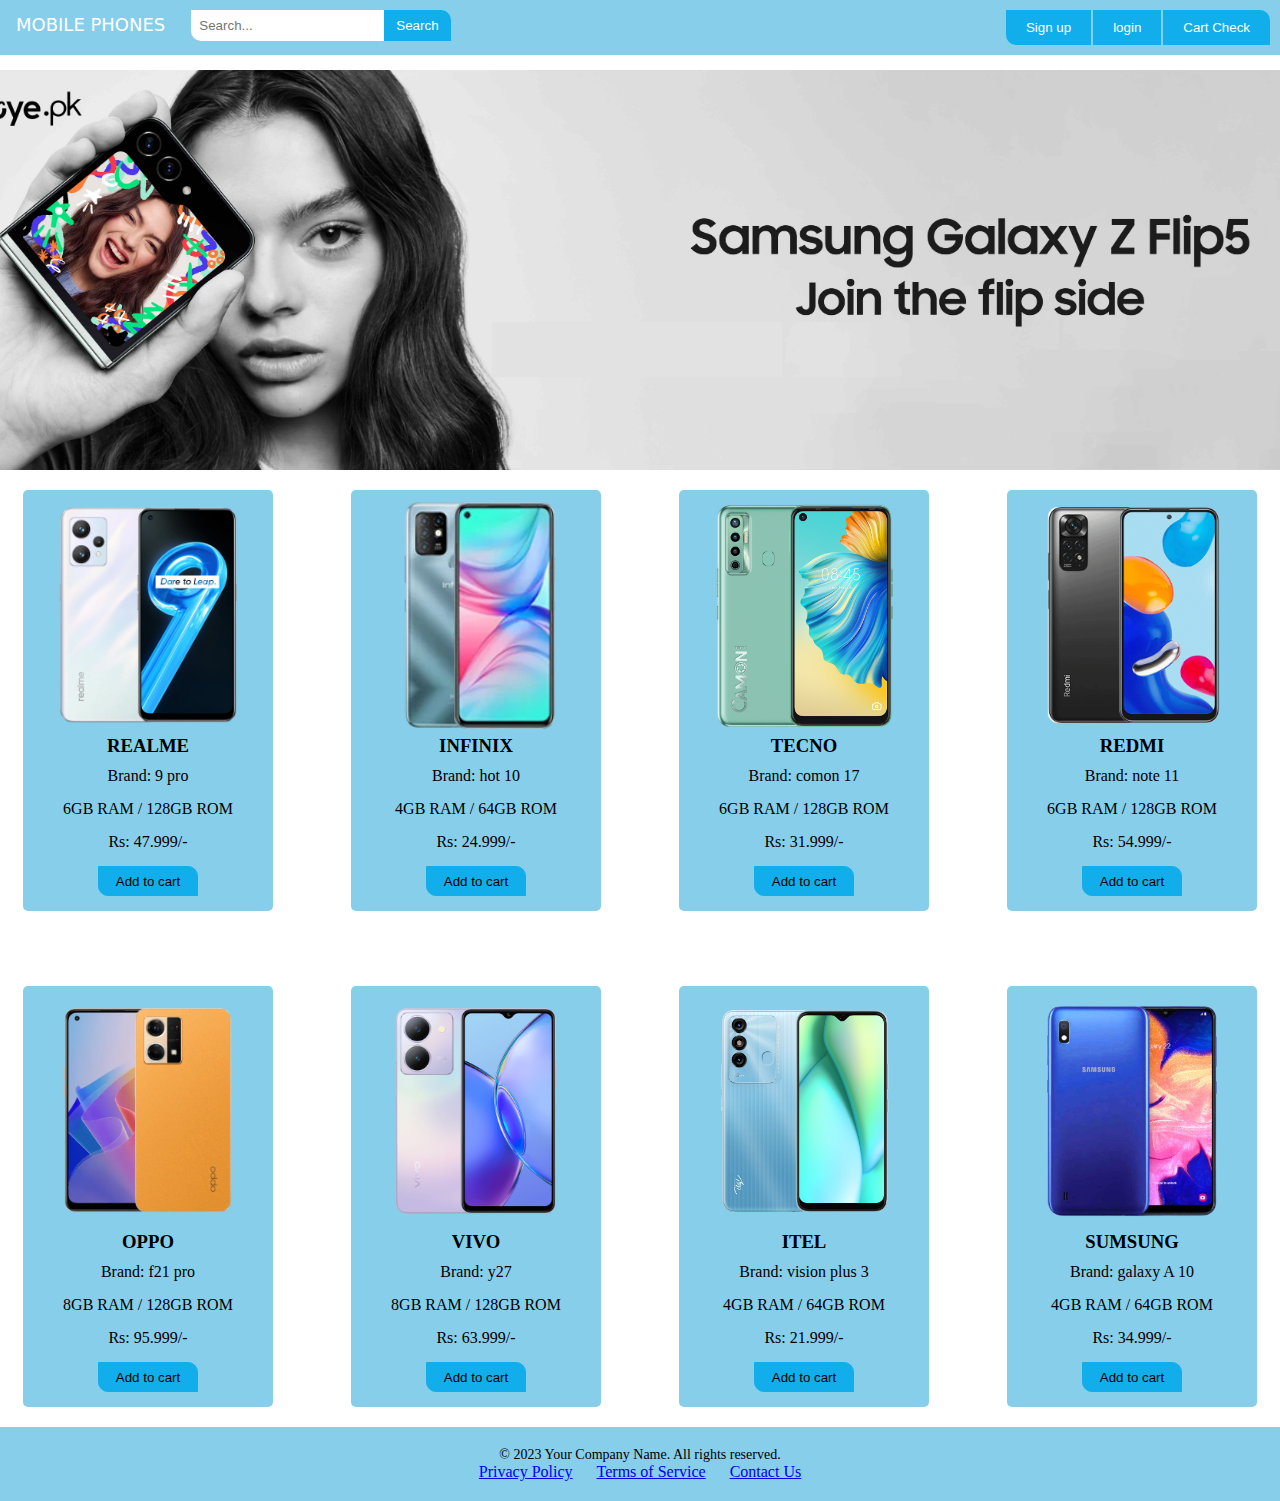
<file: index.html>
<!DOCTYPE html>
<html lang="en">

<head>
    <meta charset="UTF-8">
    <meta name="viewport" content="width=device-width, initial-scale=1.0">
    <link rel="stylesheet" href="./sty.css">
    <title>MOBILE-PHONE</title>
</head>

<body>
    <div class="navbar">
        <div class="navbar-name">MOBILE PHONES</div>
        <div class="search-box">
            <input type="text" class="search-input" placeholder="Search...">
            <button class="search-button">Search</button>
        </div>
        <button class="cartcheck nav-button" onclick="checkpage()" >Cart Check</button>
        <button class="login-button nav-button">login</button>
        <button class="signup-button nav-button">Sign up</button>
        
    </div>

    <div class="image-box">

    </div>

    <div class="container">
    
    </div>
    <footer>
        <div class="footer-content">
            <p>&copy; 2023 Your Company Name. All rights reserved.</p>
            <ul>
                <li><a href="#">Privacy Policy</a></li>
                <li><a href="#">Terms of Service</a></li>
                <li><a href="#">Contact Us</a></li>
            </ul>
        </div>
    </footer>

    

    <script src="app.js"></script>
</body>

</html>
</file>
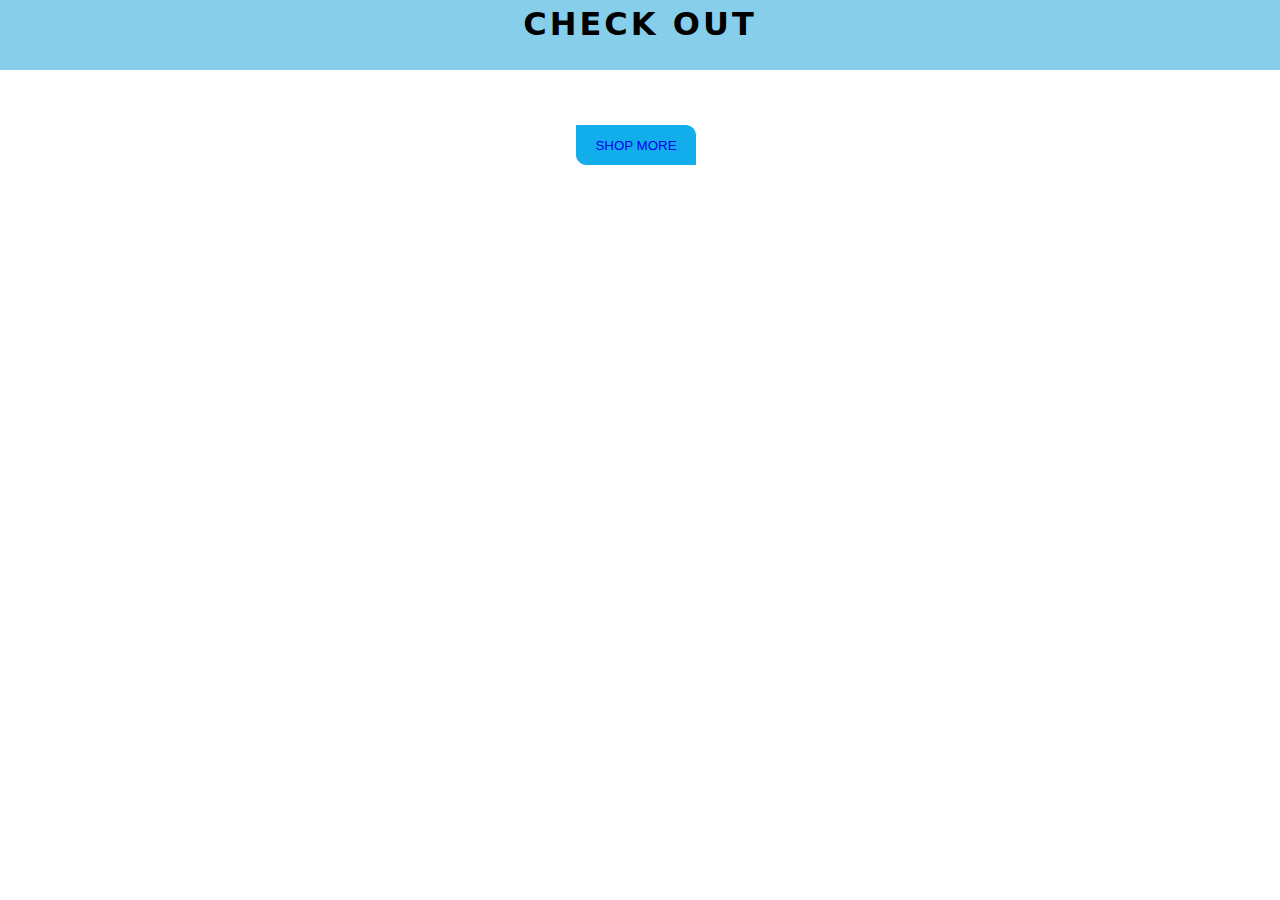
<file: cart.html>
<!DOCTYPE html>
<html lang="en">
  <head>
    <meta charset="UTF-8" />
    <meta http-equiv="X-UA-Compatible" content="IE=edge" />
    <meta name="viewport" content="width=device-width, initial-scale=1.0" />
    <title>cartcheck</title>
    <link rel="stylesheet" href="./sty.css" />
  </head>
  <style>
    *{
      padding: 0;
      margin: 0;
      /* background-color: skyblue; */
    }
    .heading {
      height: 70px;
      width: 100%;
      background-color: skyblue;
      display: flex;
      flex-direction: row;
      justify-content: center;
    }

    a {
      text-decoration: none;
      background-color: rgb(18, 174, 235);
    }

    .btn1 {
      color: black;
      background-color: rgb(18, 174, 235);
      margin: 5px;
      height: 40px;
      border: solid 1px rgb(18, 174, 235);
      width: 120px;
      border-bottom-left-radius: 10px;
      border-top-right-radius: 10px;
      margin-left: 45%;
    }
    .btn1:focus {
      outline: none;
    }
    h1 {
      font-family: system-ui;
      letter-spacing: 3px;
      margin-top: 5px;
      background-color: skyblue;
    }

    .card{
      
    display: flex;
    flex-direction: column;
    align-items: center;
    width: 230px;
    margin: 20px;
    padding: 10px;
    background-color : skyblue;
    border-radius: 5px;
    

}

/* .cartContainer{
  background-color: white;
} */
    
  </style>
  <body>
    <div class="heading">
      <h1>CHECK OUT</h1>
    </div>
    <div class="cartContainer">
      <!-- <button class="plususButtons"> + </button>

      <button class="minusButtons"> - </button> -->
    </div>

    <p class="cartTotal"></p>
    <button class="btn1"><a href="./index.html"> SHOP MORE</a></button>
    <script src="cart.js"></script>
  </body>
</html>
</file>
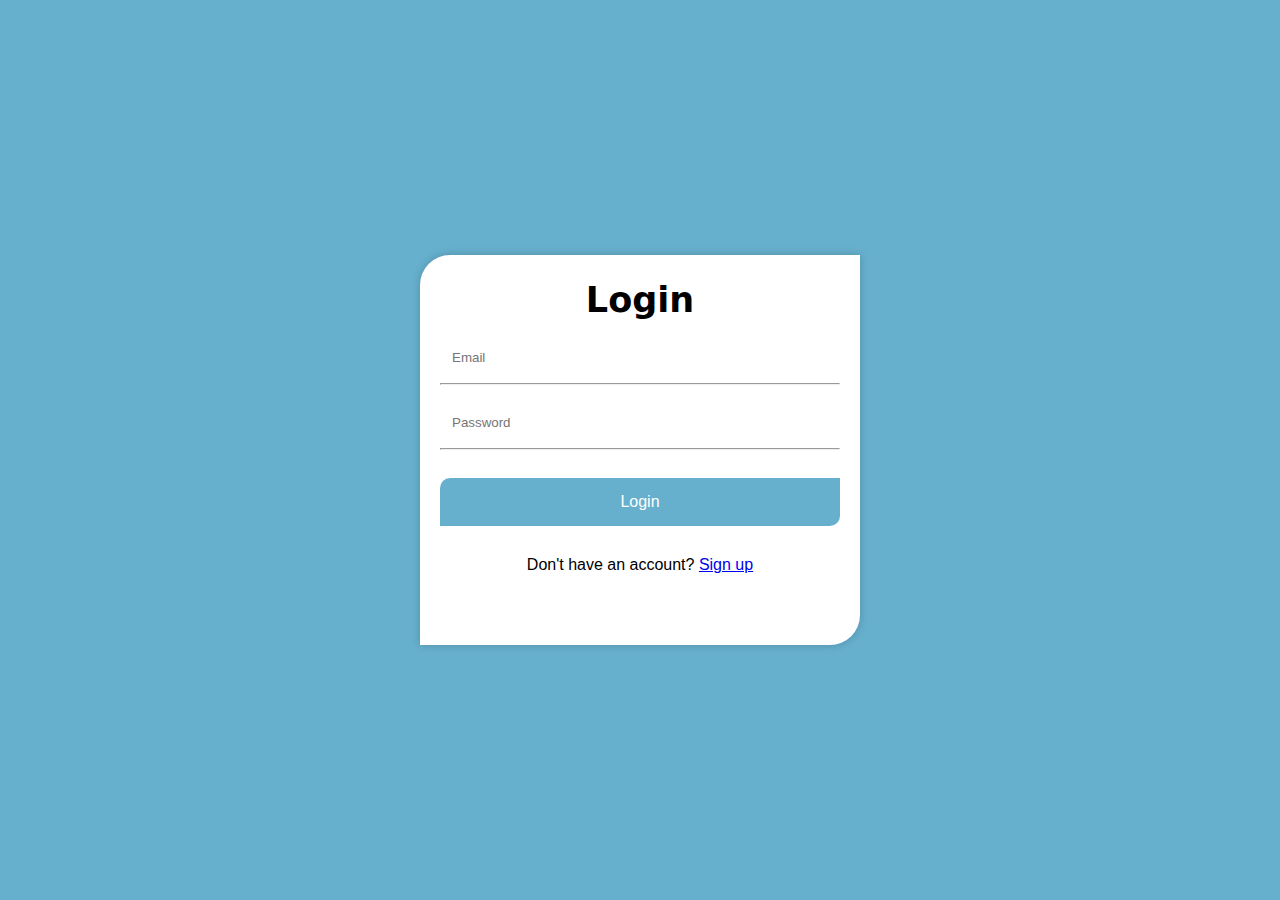
<file: login.html>
<!DOCTYPE html>
<html lang="en">
<head>
    <meta charset="UTF-8">
    <meta name="viewport" content="width=device-width, initial-scale=1.0">
    <title>login</title>
    <link rel="stylesheet" href="login.css">
</head>
<body>
    <div class="login-container">
        <h1>Login</h1>
    
        <form action="login.php" method="post">
            <div class="input-container">
                <!-- <label for="email">Email</label> -->
                <input type="email" id="email" name="email" required placeholder="Email">
                <hr>
            </div>
            <div class="input-container">
                <!-- <label for="password">Password</label> -->
                <input type="password" id="password" name="password" required placeholder="Password">
                <hr>
            </div>
            <button type="submit">Login</button>
        </form>

    
       
        
        <p>Don't have an account? <a href="signup.html">Sign up</a></p>

        
    </div>


</body>
</html>
</file>
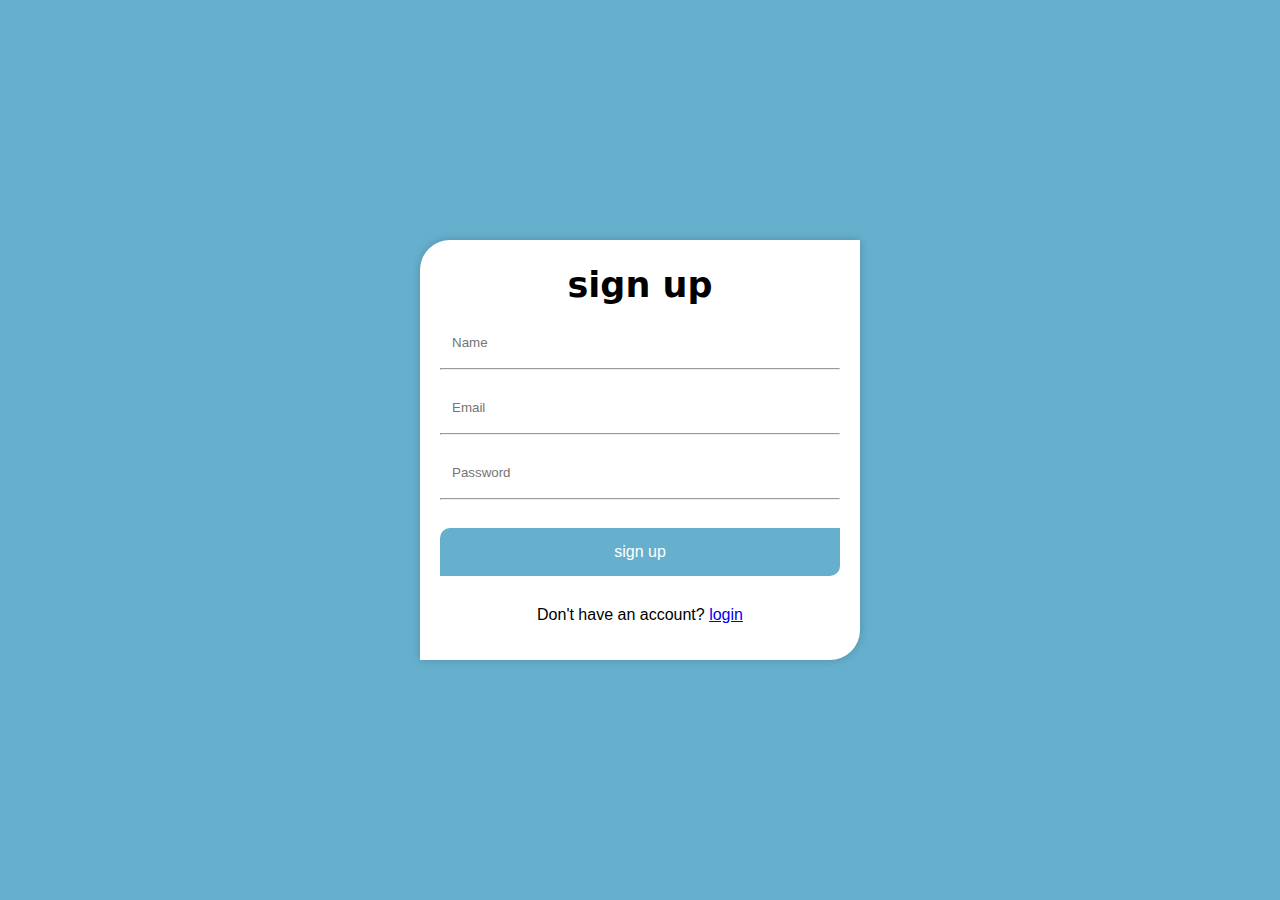
<file: signup.html>
<!DOCTYPE html>
<html lang="en">
<head>
    <meta charset="UTF-8">
    <meta name="viewport" content="width=device-width, initial-scale=1.0">
    <title>signup</title>
    <link rel="stylesheet" href="signup.css">
</head>
<body>
    <div class="login-container">
        <h1>sign up</h1>
    
        <form action="login.php" method="post">
            <div class="input-container">
                
                <input type="text" id="Name" name="name" required placeholder="Name">
                <hr>
            </div>
            <div class="input-container">
                <!-- <label for="email">Email</label> -->
                <input type="email" id="email" name="email" required placeholder="Email">
                <hr>
            </div>
            <div class="input-container">
                <!-- <label for="password">Password</label> -->
                <input type="password" id="password" name="password" required placeholder="Password">
                <hr>
            </div>
            <button type="submit">sign up</button>
        </form>

    
       
        
        <p>Don't have an account? <a href="login.html">login</a></p>

        
    </div>
</body>
</html>
</file>
<file: sty.css>
*{
    padding: 0;
    margin: 0;

}
.navbar {
    background-color: skyblue;
    overflow: hidden;
}

.navbar-name {
    float: left;
    padding: 14px 16px;
    color: white;
    font-size: 18px;
    font-family: system-ui;
}

.search-box {
    float: left;
    margin: 10px;
}

.search-input {
    padding: 8px;
    border: none;
    outline: none;
    border-bottom-left-radius: 10px ;

}

.search-button {
    padding: 8px 12px;
    background-color: rgb(18, 174, 235);
    color: white;
    border: none;
    margin-left: -4px;
    border-top-right-radius: 10px ;

    cursor: pointer;
}

.login-button{
    float: right;
    margin: 10px;
    margin-left: -8px;
}
.signup-button {
    float: right;
    margin: 10px;
    border-bottom-left-radius: 10px;

}
.cartcheck{
    float: right;
    margin: 10px;
    margin-left: -8px;
    border-top-right-radius: 10px;

}

.nav-button {
    padding: 10px 20px;
    background-color: rgb(18, 174, 235);
    color: white;

    border: none;
    /* border-radius: 5px; */
    cursor: pointer;
}
.image-box {
    margin-top: 15px;
height: 400px;
    width: 100%;
    background-image: url(./pakistan-priceoye-slider-fx2ps.jpg);
    background-size: cover;
    /* border: solid black 1px; */
    background-position: center;
}
.container{
    display: flex;
    flex-direction: row;
    flex-wrap: wrap;
gap: 35px;
    background-color: white;
    justify-content:space-evenly;

}
.boximg{
    height: 230px;
    width: 100%;
}
.card {
    display: flex;
    flex-direction: column;
    align-items: center;
    width: 230px;
    margin: 20px;
    padding: 10px;
    background-color: skyblue;
    border-radius: 5px;
    gap: 5px;

}
p{
    color: black
    ;
    margin: 5px;
   }

.btn{
    color: black;
    background-color: rgb(18, 174, 235);

    margin: 5px;
    height: 30px;
    border: solid 1px rgb(18, 174, 235) ;
    width: 100px;
    border-bottom-left-radius: 10px;
    border-top-right-radius: 10px;
}
.btn:focus{
    outline: none;
}

/* Your existing CSS styles */
/* Additional styles for the footer */

footer {
    background-color: skyblue;
    color: #fff;
    padding: 20px 0;
    text-align: center;
}

.footer-content {
    max-width: 800px;
    margin: 0 auto;
}

.footer-content p {
    margin: 0;
    font-size: 14px;
}

.footer-content ul {
    list-style: none;
    padding: 0;
}

.footer-content ul li {
    display: inline;
    margin-right: 20px;
}

.footer-content ul li:last-child {
    margin-right: 0;
}

.cartTotal{
    font-size: 35px;
    font-family: monospace;
    margin-left: 32%;
    padding: 20px;
}
</file>
<file: login.css>
body {
    font-family: Arial, sans-serif;
    background-color: rgb(102, 176, 206);
    margin: 0;
    display: flex;
    justify-content: center;
    align-items: center;
    height: 100vh;
}

.login-container {
    background-color: #fff;
    padding: 20px;
    /* border-radius: 5px; */
    border-bottom-right-radius: 30px;
    border-top-left-radius: 30px;
    box-shadow: 0 0 10px rgba(0, 0, 0, 0.2);
    text-align: center;
    width: 400px;
    height: 350px;
}

h1 {
    margin: 0;
    margin-top: 5px;
    font-family: system-ui;
    font-size: 35px;
}

.input-container {
    margin: 20px 0;
}

label {
    display: block;
    font-weight: bold;
}

input {
    width: 94%;
    padding: 10px;
    /* border: 1px solid #ccc; */
    border-radius: 3px;
    border: none;
    outline: none;
    background: none;
    border-bottom: gray 1 px solid;
}

button {
    background-color: rgb(102, 176, 206);
    color: #fff;
    padding: 15px 20px;
    border: none;
    margin-top: 8px;
    font-size: 16px;
    border-bottom-right-radius: 10px;
    border-top-left-radius: 10px;
    cursor: pointer;
    width: 100%;
}

button:hover {
    background-color:rgb(46, 145, 184);
}

p {
    margin: 20px 0;
  margin-top: 30px;
}
</file>
<file: signup.css>
body {
    font-family: Arial, sans-serif;
    background-color: rgb(102, 176, 206);
    margin: 0;
    display: flex;
    justify-content: center;
    align-items: center;
    height: 100vh;
}

.login-container {
    background-color: #fff;
    padding: 20px;
    /* border-radius: 5px; */
    border-bottom-right-radius: 30px;
    border-top-left-radius: 30px;
    box-shadow: 0 0 10px rgba(0, 0, 0, 0.2);
    text-align: center;
    width: 400px;
    height: 380px;
}

h1 {
    margin: 0;
    margin-top: 5px;
    font-family: system-ui;
    font-size: 35px;
}

.input-container {
    margin: 20px 0;
}

label {
    display: block;
    font-weight: bold;
}

input {
    width: 94%;
    padding: 10px;
    /* border: 1px solid #ccc; */
    border-radius: 3px;
    border: none;
    outline: none;
    background: none;
    border-bottom: gray 1 px solid;
}

button {
    background-color: rgb(102, 176, 206);
    color: #fff;
    padding: 15px 20px;
    border: none;
    margin-top: 8px;
    font-size: 16px;
    border-bottom-right-radius: 10px;
    border-top-left-radius: 10px;
    cursor: pointer;
    width: 100%;
}

button:hover {
    background-color:rgb(46, 145, 184);
}

p {
    margin: 20px 0;
  margin-top: 30px;
}
</file>
